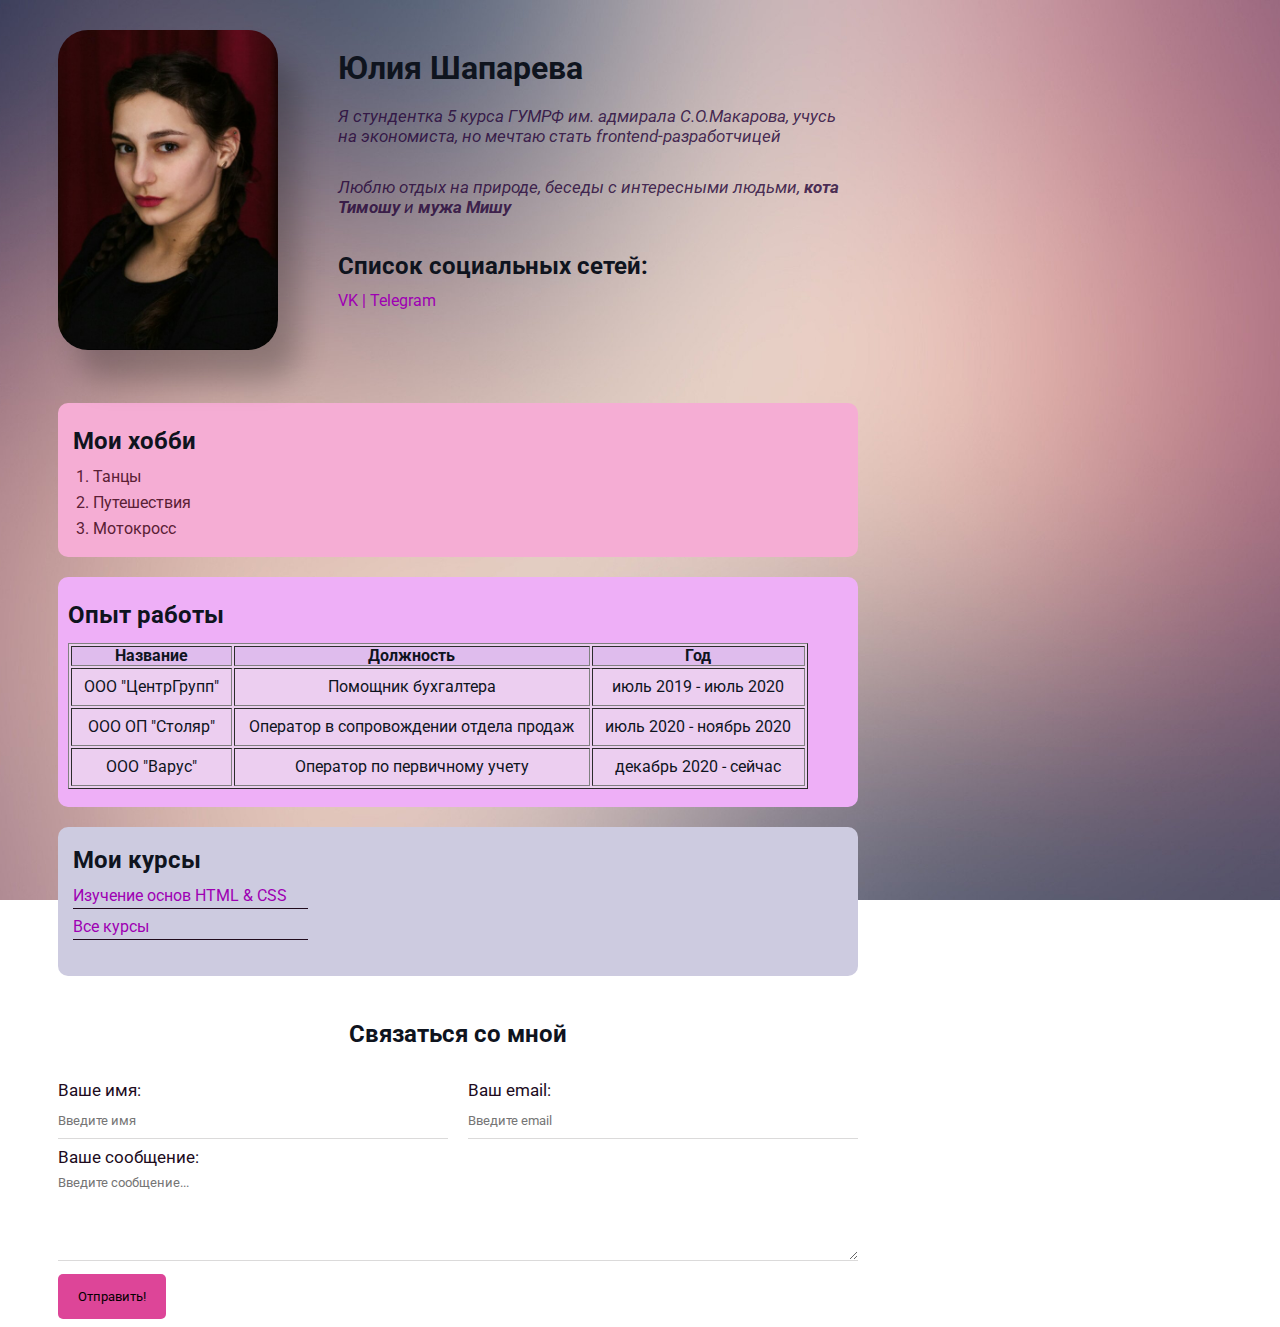
<file: index.html>
<!DOCTYPE html>
<html lang="en">

<head>

    <meta charset="UTF-8">
    <meta http-equiv="X-UA-Compatible" content="IE=edge">
    <meta name="viewport" content="width=device-width, initial-scale=1.0">
    <meta name="keyword" content="julie, cv, resume">
    <meta name="description" content="Это сайт - резюме Юлия Шапарева">
    <title> Julie Shapareva </title>

    <link rel="stylesheet" href="style.css">
</head>

<body>

    <div class="container">

        <div class="info">

            <div class="avatar"> <img src="img/me3.jpg"  alt="I was here"> </div>

            <div class="info-text">

                <h1> Юлия Шапарева </h1>

                <p> Я стундентка 5 курса ГУМРФ им. адмирала С.О.Макарова, учусь на экономиста, но мечтаю стать <em>
                        frontend-разработчицей </em> </p>

                <p> Люблю отдых на природе, беседы с интересными людьми, <strong> кота Тимошу </strong> и <strong> мужа
                        Мишу </strong></p>

                <div class="networks">

                    <h2> Список социальных сетей: </h2>

                    <a href="https://vk.com/jushhh" target="_blank" class="href"> VK | </a>
                    <a href="https://t.me/shaparevaju" target="_blank" class="href"> Telegram </a>
                </div>
            </div>
        </div>

        <div class="hobby">

            <h2> Мои хобби </h2>

            <ol class="list">
                <li> Танцы </li>
                <li> Путешествия </li>
                <li> Мотокросс </li>
            </ol>
        </div>

        <div class="experience">

            <h2> Опыт работы </h2>

            <table border="1" class="table">
                <thead>
                    <tr>
                        <th> Название </th>
                        <th> Должность </th>
                        <th> Год </th>
                    </tr>
                </thead>

                <tbody>
                    <tr>
                        <td> ООО "ЦентрГрупп" </td>
                        <td> Помощник бухгалтера </td>
                        <td> июль 2019 - июль 2020 </td>
                    </tr>
                    <tr>
                        <td> ООО ОП "Столяр" </td>
                        <td> Оператор в сопровождении отдела продаж </td>
                        <td> июль 2020 - ноябрь 2020 </td>
                    </tr>
                    <tr>
                        <td> ООО "Варус" </td>
                        <td> Оператор по первичному учету </td>
                        <td> декабрь 2020 - сейчас </td>
                    </tr>
                </tbody>
            </table>
        </div>

        <div class="courses">

            <h2> Мои курсы </h2>

            <ul class="link-list">
                <li>
                    <a href="https://vladilen.ru/teach/control/stream/view/id/560546100" class="href" target="_blank">
                        Изучение основ HTML & CSS</a>
                </li>
                <li>
                    <a href="https://vladilen.ru/teach/control" class="href" target="_blank">
                        Все курсы</a>
                </li>
            </ul>
        </div>


        <form class="form">

            <h2> Связаться со мной </h2>

            <div class="form-row">
                <div class="form-group">
                    <label for="text"> Ваше имя:</label>
                    <input type="text" id="text" placeholder="Введите имя">
                </div>

                <div class="form-group">
                    <label for="email"> Ваш email:</label>
                    <input type="email" id="email" placeholder="Введите email">
                </div>
            </div>
            <div class="form-group">
                <label for="message"> Ваше сообщение: </label>
                <textarea id="message" cols="50" rows="5" placeholder="Введите сообщение..."></textarea>

            </div>
            <button type="submit" class="btn"> Отправить! </button>
    </div>
    </form>
    </div>
</body>

</html>
</file>
<file: style.css>
@import url('https://fonts.googleapis.com/css2?family=Roboto&display=swap');

body {
  font-family: 'Roboto', sans-serif;
  font-size: 16px;
  font-weight: normal;
  line-height: 1em;
  color: #0f141e;
  background: url(img/background.jpg);
  background-repeat: no-repeat;
  background-size: cover;
  background-position: center;
  background-attachment: fixed;
}

.container {
  max-width: 800px;
  margin-top: 10px;
  margin-left: 50px;
  margin-right: 50px;
}

.info {
  margin-bottom: 50px;
  display: flex;
}

@media (max-width: 698px) {
  .info {
    display: block;
    text-align: center;
  }
}

.avatar img {
  border-radius: 30px;
  box-shadow: 20px 30px 30px rgba(0, 0, 0, 0.25);
  margin-right: 50px;
  width: 220px;
  height: 320px;
  margin-top: 20px;
}

.info-text {
  margin-left: 10px;
}

.info-text h1 {
  margin-top: 50px;
}

.info-text p {
  margin-top: 30px;
  font-size: 17px;
  font-style: italic;
  line-height: 1.2;
  /* font-weight: bold; */
  color: rgba(36, 3, 55, 0.806);
}

.networks {
  margin-bottom: 20px;
  border-radius: 10px;
}

.networks  h2 {
  margin-top: 40px;
}

.href {
  text-decoration: none;
  color: rgb(158, 0, 179);
}

.href:active {
  color: rgb(34, 108, 194);
}
.hobby {
  border-radius: 10px;
  background-color: rgb(245, 173, 212);
  /* border: 1px solid rgb(0, 0, 0); */
  padding: 10px 15px;
  margin-bottom: 20px;
}

.list {
  margin: 0;
  padding: 0 20px;
}

.list li {
  margin-bottom: 10px;
  width: 110px;
  color: rgb(90, 32, 53);
}

.experience {
  border-radius: 10px;
  background-color: rgb(238, 175, 247);
  height: 210px;
  /* border: 1px solid black; */
  padding: 10px 10px 10px 10px;
  margin-bottom: 20px;
}

.table {
  background-color: rgb(236, 206, 240);
  width: 740px;
}
.table td {
  padding: 10px;
  text-align: center;
}

.table td:hover {
  background: #eeefff;
}

.table thead:nth-child(1) {
  background: rgb(223, 188, 237);
}

/* @media (max-width: 880px) {
  .table {
   width: 100%;
   height: 100%;
  }
} */

.courses {
  border-radius: 10px;
  background-color: rgb(205, 203, 224);
  /* border: 1px solid black; */
  padding: 5px 15px;
  margin-bottom: 50px;
  padding-bottom: 20px;
}

.link-list {
  list-style: none;
  padding: 0;
}

.link-list li {
  margin-bottom: 10px;
  border-bottom: 1px solid rgb(32, 11, 29);
  padding-bottom: 4px;
  width: 235px;
}

.form h2 {
  text-align: center;
  margin-bottom: 40px;
}

.form-row {
  margin-bottom: 10px;
  display: flex;
}

.form-row .form-group {
  margin-right: 20px;
  width: 50%;
  /* display: inline-block; */
  /* width: calc(50%-20px); */
}

.form-row .form-group:last-child {
  margin-right: 0;
}

.form-group label {
  display: block;
  font-size: 17px;
  color: rgb(32, 11, 29);
}

.form-group input,
.form-group textarea {
  width: 100%;
  box-sizing: border-box;
  border: none;
  background: transparent;
  border-bottom: 1px solid rgb(219, 218, 218);
  padding: 15px 0 10px;
  outline: none;
  font-family: inherit;
}

#message {
  padding-top: 10px;
}

@media (max-width: 697px) {
  .form-row {
    display: block;
  }

  .form-row .form-group {
    width: 100%;
    margin-right: 0;
    margin-bottom: 10px;
  }
}

.btn {
  background: rgb(221, 69, 152);
  padding: 15px 20px;
  color: rgb(3, 0, 0);
  border: none;
  cursor: pointer;
  border-radius: 5px;
  font-family: inherit;
  margin-top: 10px;
}

.btn:hover {
  opacity: 0.7;
  color: rgb(0, 0, 0);
}
</file>
